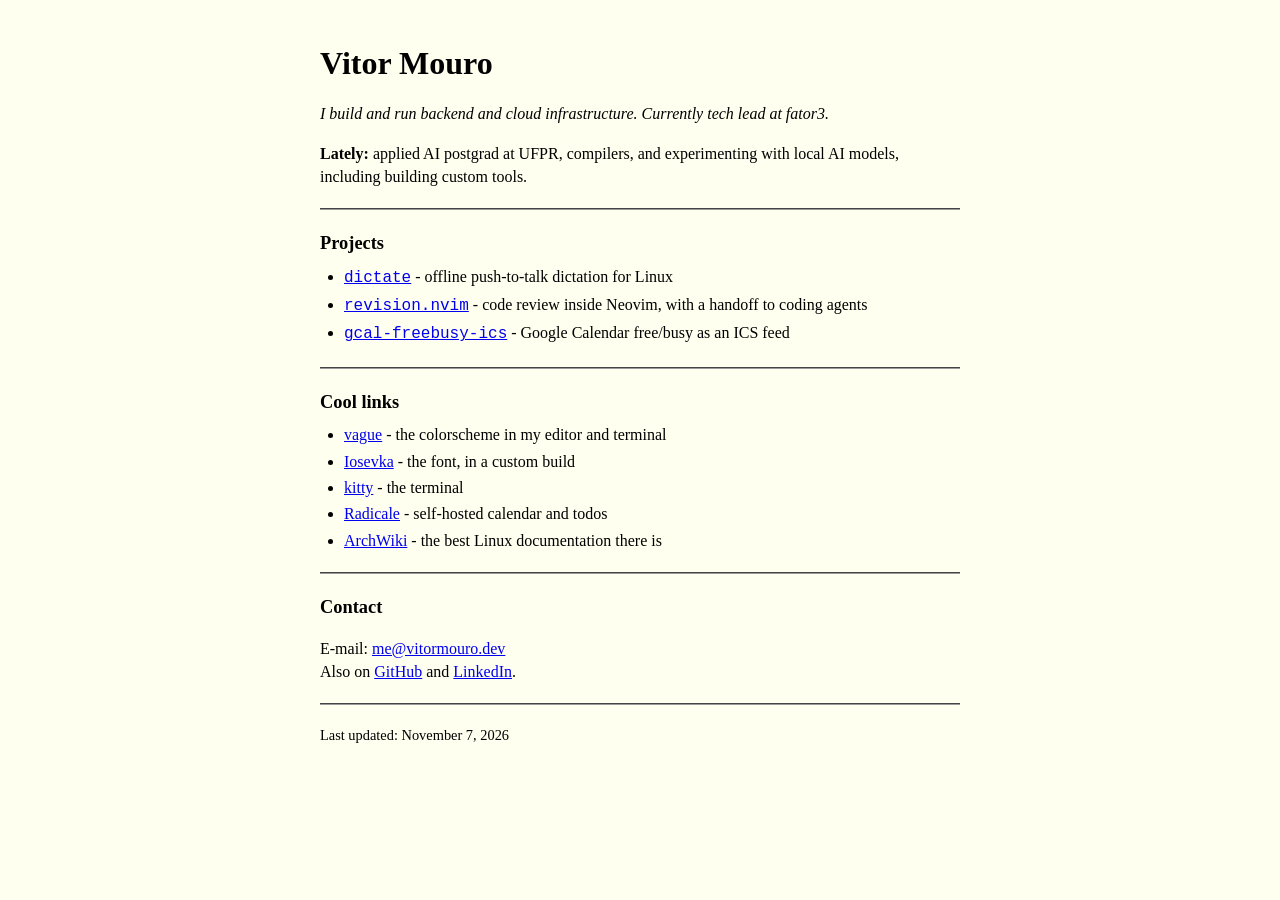
<file: index.html>
<!doctype html>
<html lang="en">
<head>
<meta charset="utf-8">
<meta name="viewport" content="width=device-width, initial-scale=1">
<title>Vitor Mouro</title>
<meta name="description" content="I build and run backend and cloud infrastructure. Currently tech lead at fator3.">
<link rel="canonical" href="https://vitormouro.dev/">
<link rel="icon" href="/favicon.ico" sizes="16x16 32x32">
<meta property="og:type" content="website">
<meta property="og:url" content="https://vitormouro.dev/">
<meta property="og:title" content="Vitor Mouro">
<meta property="og:description" content="I build and run backend and cloud infrastructure. Currently tech lead at fator3.">
<meta property="og:image" content="https://vitormouro.dev/img/og.png">
<meta property="og:image:width" content="1200">
<meta property="og:image:height" content="630">
<meta name="twitter:card" content="summary_large_image">
<link rel="stylesheet" href="/style.css">
</head>
<body>
<main>
<h1>Vitor Mouro</h1>
<p><i>I build and run backend and cloud infrastructure. Currently tech lead at fator3.</i></p>
<p><b>Lately:</b> applied AI postgrad at UFPR, compilers, and experimenting with local AI models, including building custom tools.</p>
<hr>
<h2>Projects</h2>
<ul>
<li><a href="https://github.com/VitorMouro/dictate"><code>dictate</code></a> - offline push-to-talk dictation for Linux</li>
<li><a href="https://github.com/VitorMouro/revision.nvim"><code>revision.nvim</code></a> - code review inside Neovim, with a handoff to coding agents</li>
<li><a href="https://github.com/VitorMouro/gcal-freebusy-ics"><code>gcal-freebusy-ics</code></a> - Google Calendar free/busy as an ICS feed</li>
</ul>
<hr>
<h2>Cool links</h2>
<ul>
<li><a href="https://github.com/vague-theme/vague.nvim">vague</a> - the colorscheme in my editor and terminal</li>
<li><a href="https://typeof.net/Iosevka/">Iosevka</a> - the font, in a custom build</li>
<li><a href="https://sw.kovidgoyal.net/kitty/">kitty</a> - the terminal</li>
<li><a href="https://radicale.org/">Radicale</a> - self-hosted calendar and todos</li>
<li><a href="https://wiki.archlinux.org/">ArchWiki</a> - the best Linux documentation there is</li>
</ul>
<hr>
<h2>Contact</h2>
<p>E-mail: <a href="mailto:me@vitormouro.dev">me@vitormouro.dev</a><br>
Also on <a href="https://github.com/VitorMouro">GitHub</a> and <a href="https://www.linkedin.com/in/vitor-mouro">LinkedIn</a>.</p>
<hr>
<address>Last updated: November 7, 2026</address>
</main>
</body>
</html>
</file>
<file: style.css>
:root { color-scheme: light dark; }
body {
  margin: 0;
  background: #fffff0;
  color: #000;
  font: 16px/1.45 "Times New Roman", Times, "Liberation Serif", serif;
}
main { max-width: 40rem; margin: 0 auto; padding: 2rem 1.25rem 3rem; }
h1 { font-size: 2rem; margin: .5rem 0 .25rem; }
h2 { font-size: 1.15rem; margin: 0 0 .5rem; }
a { color: #0000ee; }
a:visited { color: #551a8b; }
a:active { color: #e00; }
hr { border: 0; border-top: 2px groove #999; margin: 1.25rem 0; }
ul { margin: 0 0 .5rem; padding-left: 1.5rem; }
li { margin: .2rem 0; }
code { font-family: "Courier New", Courier, "Liberation Mono", monospace; }
address { font-style: normal; font-size: .9rem; }

@media (prefers-color-scheme: dark) {
  body { background: #000; color: #c0c0c0; }
  a { color: #6cf; }
  a:visited { color: #c9f; }
  hr { border-top-color: #555; }
}

@media print {
  body { background: #fff; color: #000; }
  a, a:visited { color: #000; }
  main a[href^="http"]::after { content: " <" attr(href) ">"; font-size: .8em; }
}
</file>
